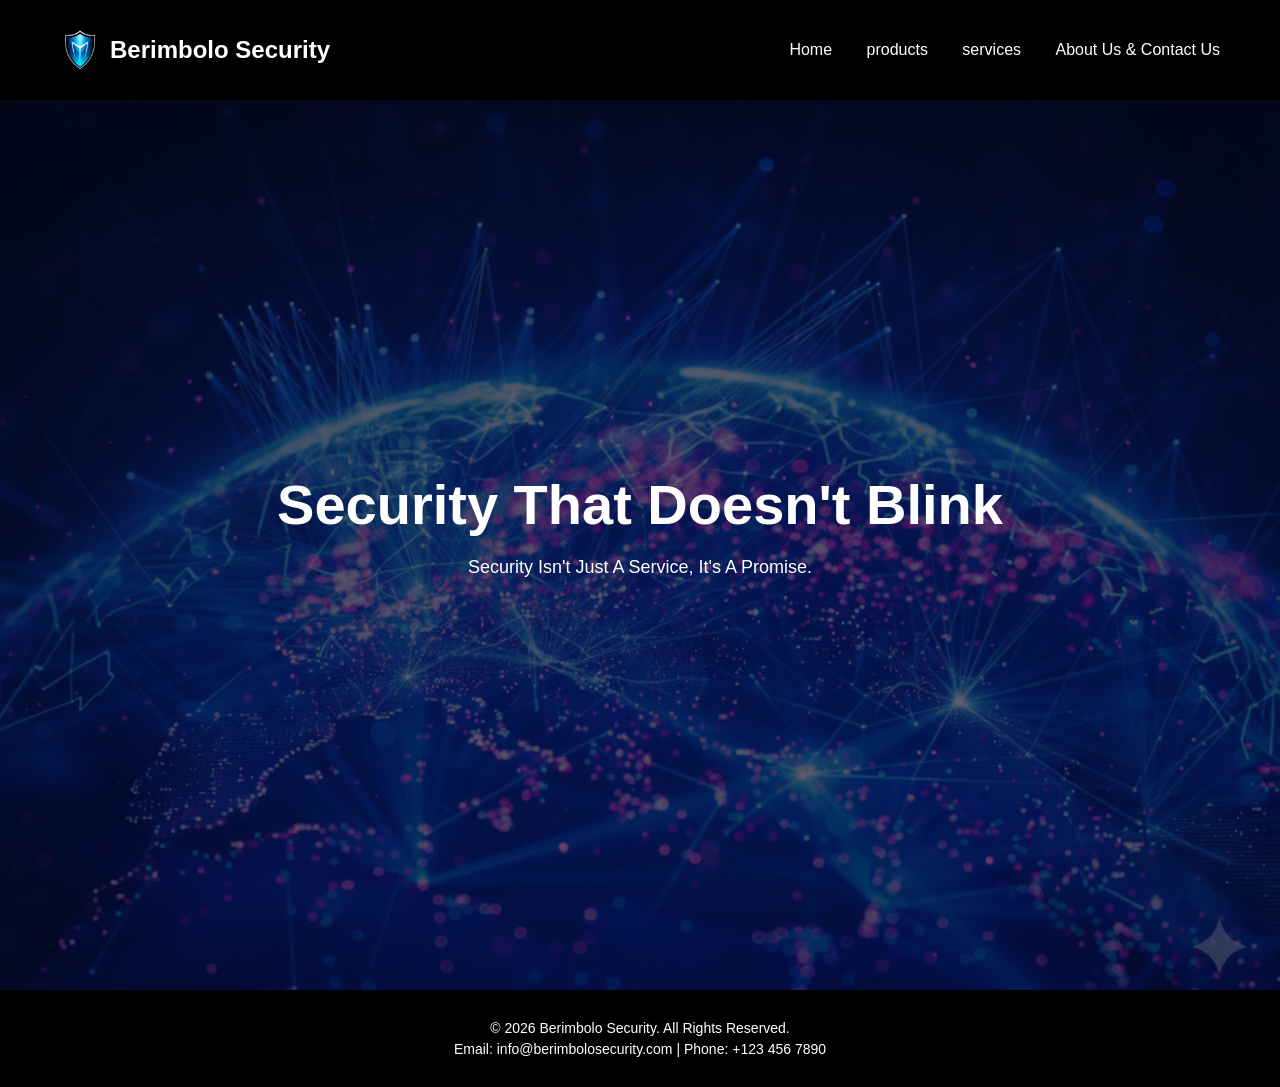
<file: index.html>
<!DOCTYPE html>
<html lang="en">
<head>
    <meta charset="UTF-8">
    <meta name="viewport" content="width=device-width, initial-scale=1.0">
    <title>Berimbolo Security</title>
    <link rel="stylesheet" href="stylesheet.css">
</head>
<body>

<section class="header">

    <nav class="main-nav">
        <a href="index.html" class="logo">
            <img src="images/logo.png" alt="Logo">
            <span>Berimbolo Security</span>
        </a>
             
        <div class="nav-links">
            <a href="index.html">Home</a>
            <a href="products.html">products</a>
            <a href="service.html">services</a>
            <a href="aboutUs.html">About Us & Contact Us</a>
        </div>

        <div class="burger">
    <span></span>
    <span></span>
    <span></span>
  </div>
    </nav>

    <div class="text-box">
        <h1>Security That Doesn't Blink</h1>
        <p>Security Isn't Just A Service, It's A Promise.</p>
    </div>
    
</section>

<script src="script.js"></script>

<footer class="footer">
  <div class="footer-content">
    <p>&copy; 2026 Berimbolo Security. All Rights Reserved.</p>
    <p>Email: info@berimbolosecurity.com | Phone: +123 456 7890</p>
  </div>
</footer>

</body>
</html>
</file>
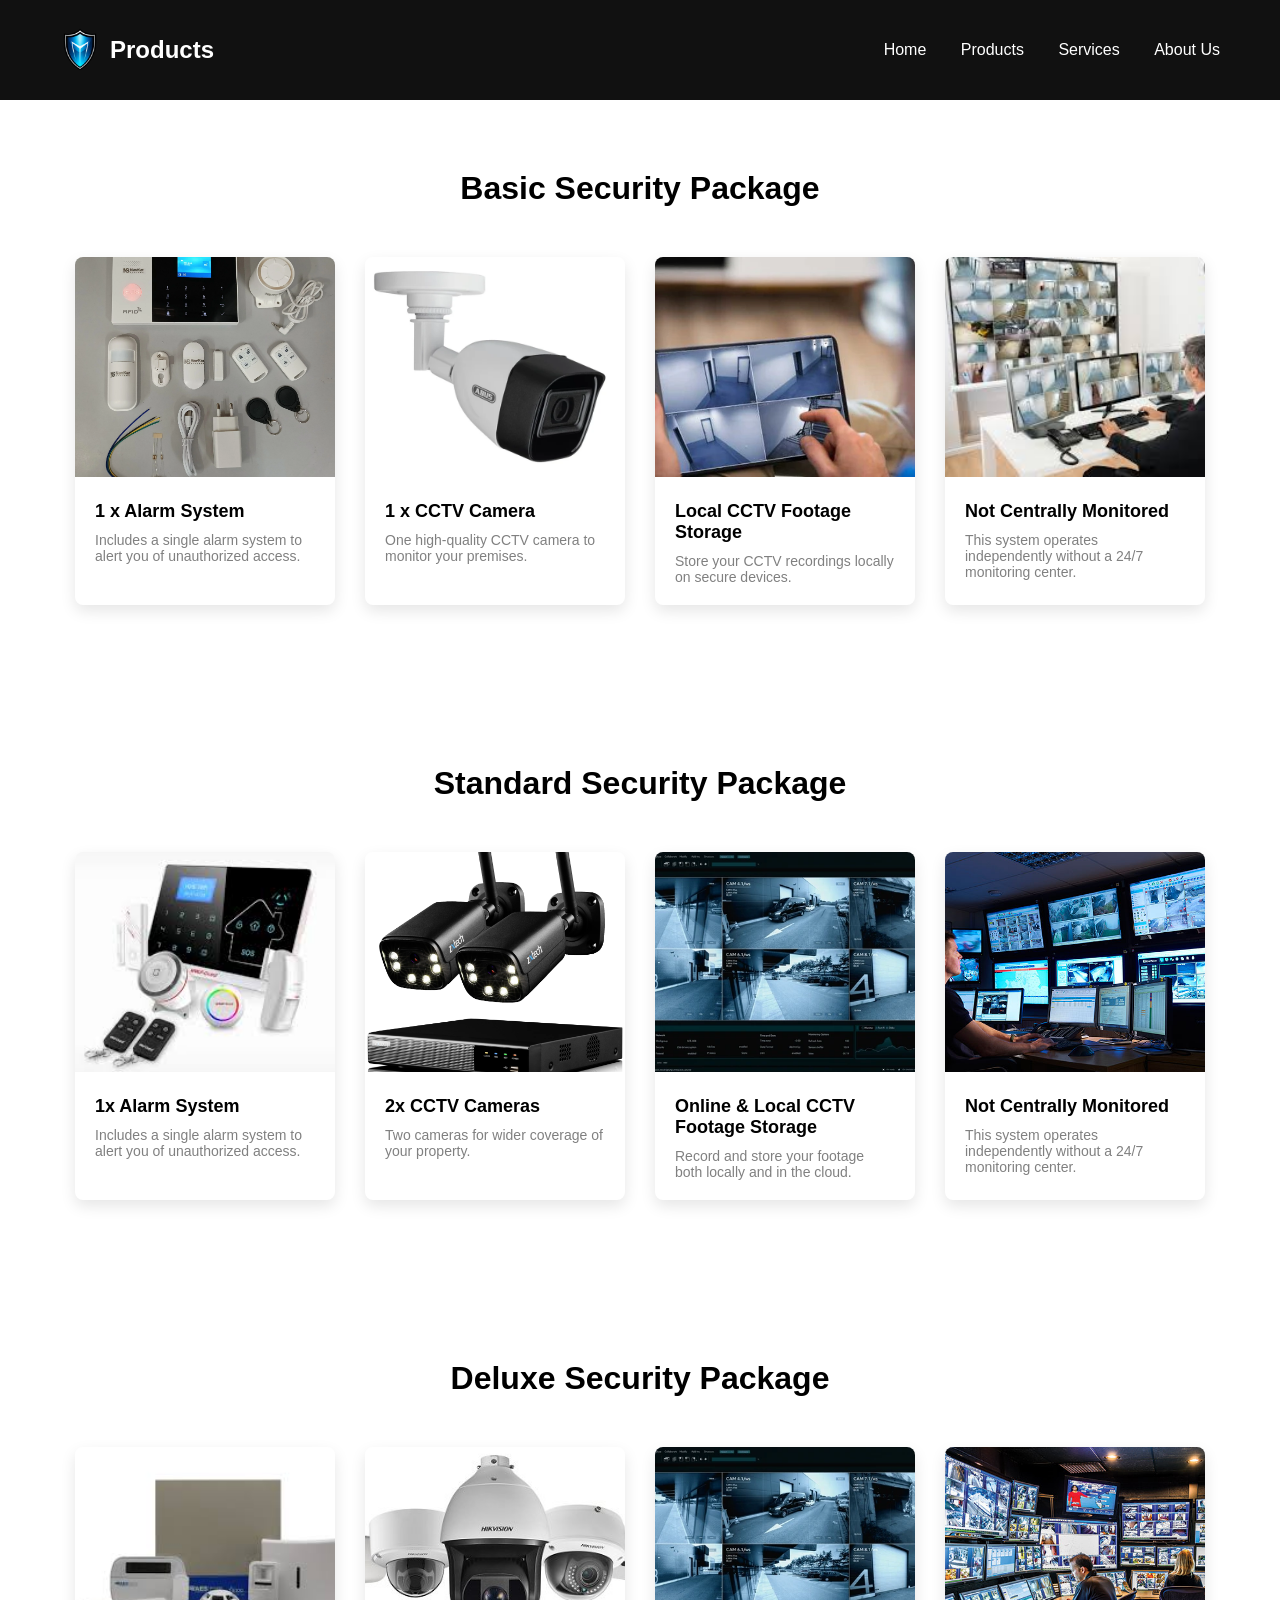
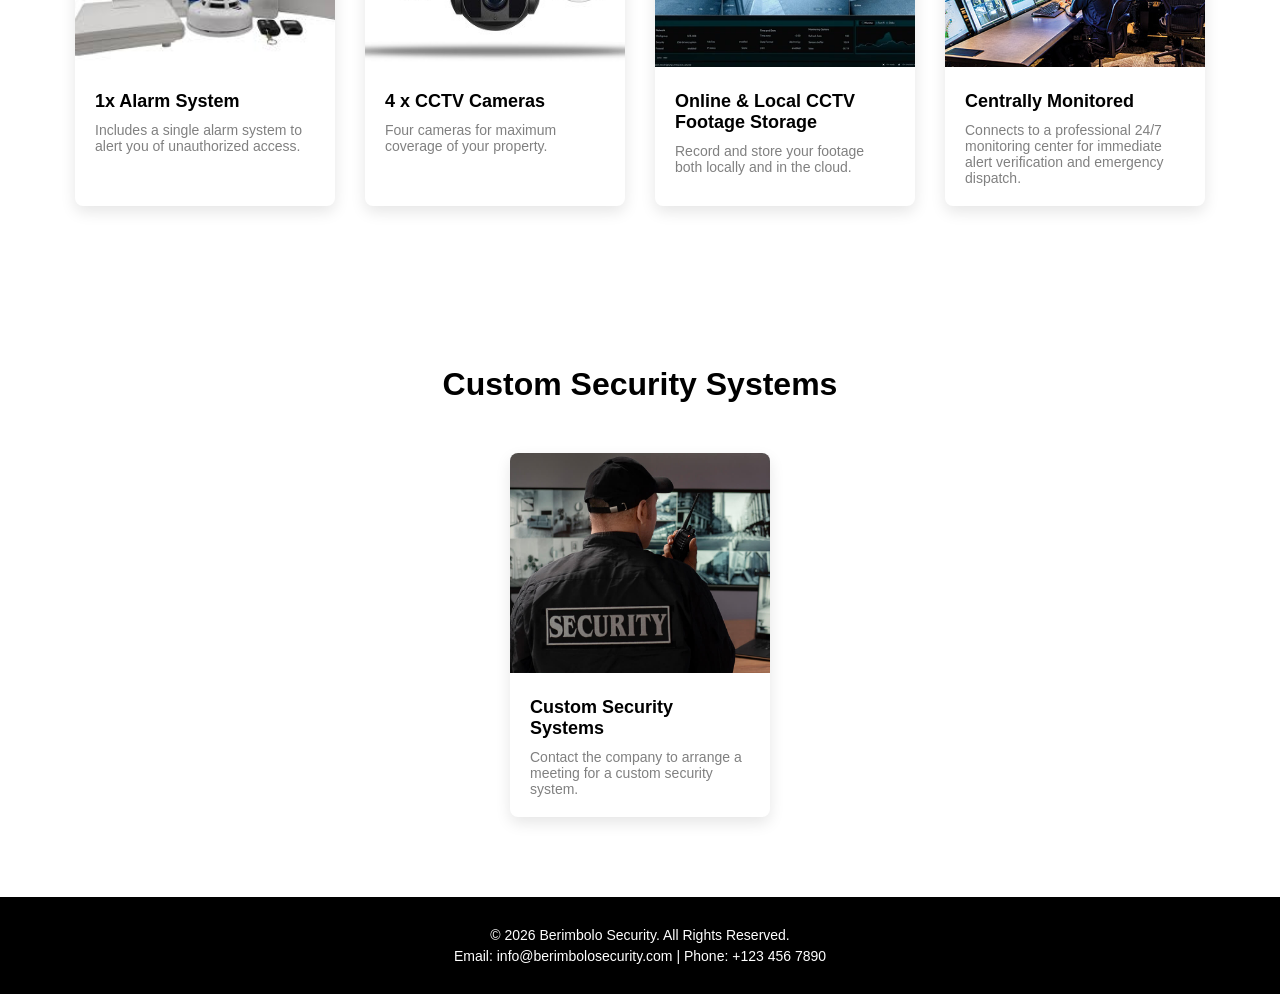
<file: products.html>
<!DOCTYPE html>
<html lang="en">
<head>
    <meta charset="UTF-8">
    <meta name="viewport" content="width=device-width, initial-scale=1.0">
    <title>Products</title>
    <link rel="stylesheet" href="stylesheet.css">
</head>
<body>

<nav class="main-nav solid">
    <a href="index.html" class="logo">
        <img src="images/logo.png" alt="Logo">
        <span>Products</span>
    </a>

    <div class="nav-links">
        <a href="index.html">Home</a>
        <a href="products.html">Products</a>
        <a href="service.html">Services</a>
        <a href="aboutUs.html">About Us</a>
    </div>

    <div class="burger">
        <span></span>
        <span></span>
        <span></span>
    </div>
</nav>

<section class="products">
    <h2>Basic Security Package</h2>
    <div class="product-container">

        <div class="product-card">
            <img src="images/alarmsystem.webp" alt="Alarm System">
            <div class="card-content">
                <h3>1 x Alarm System</h3>
                <p>Includes a single alarm system to alert you of unauthorized access.</p>
            </div>
        </div>

        <div class="product-card">
            <img src="images/basic cctv camera.webp" alt="CCTV Camera">
            <div class="card-content">
                <h3>1 x CCTV Camera</h3>
                <p>One high-quality CCTV camera to monitor your premises.</p>
            </div>
        </div>

        <div class="product-card">
            <img src="images/Local CCTV footage storage.webp" alt="Local CCTV Storage">
            <div class="card-content">
                <h3>Local CCTV Footage Storage</h3>
                <p>Store your CCTV recordings locally on secure devices.</p>
            </div>
        </div>

        <div class="product-card">
            <img src="images/NOT centrally monitored.jpg" alt="Not Centrally Monitored">
            <div class="card-content">
                <h3>Not Centrally Monitored</h3>
                <p>This system operates independently without a 24/7 monitoring center.</p>
            </div>
        </div>

    </div>
</section>


<section class="products">
    <h2>Standard Security Package</h2>
    <div class="product-container">

        <div class="product-card">
            <img src="images/standard  Alarm System.jpg" alt="Alarm System">
            <div class="card-content">
                <h3>1x Alarm System</h3>
                <p>Includes a single alarm system to alert you of unauthorized access.</p>
            </div>
        </div>

        <div class="product-card">
            <img src="images/2x CCTV Cameras.webp" alt="CCTV Cameras">
            <div class="card-content">
                <h3>2x CCTV Cameras</h3>
                <p>Two cameras for wider coverage of your property.</p>
            </div>
        </div>

        <div class="product-card">
            <img src="images/Online and local CCTV footage storage.webp" alt="Online and Local CCTV Storage">
            <div class="card-content">
                <h3>Online & Local CCTV Footage Storage</h3>
                <p>Record and store your footage both locally and in the cloud.</p>
            </div>
        </div>

        <div class="product-card">
            <img src="images/Not Centrally Monitored 1.jpg" alt="Not Centrally Monitored">
            <div class="card-content">
                <h3>Not Centrally Monitored</h3>
                <p>This system operates independently without a 24/7 monitoring center.</p>
            </div>
        </div>

    </div>
</section>


<section class="products">
    <h2>Deluxe Security Package</h2>
    <div class="product-container">

        <div class="product-card">
            <img src="images/deluxe  Alarm System.jpg" alt="Alarm System">
            <div class="card-content">
                <h3>1x Alarm System</h3>
                <p>Includes a single alarm system to alert you of unauthorized access.</p>
            </div>
        </div>

        <div class="product-card">
            <img src="images/CCTV cameras.jpg" alt="CCTV Cameras">
            <div class="card-content">
                <h3>4 x CCTV Cameras</h3>
                <p>Four cameras for maximum coverage of your property.</p>
            </div>
        </div>

        <div class="product-card">
            <img src="images/Online and local CCTV footage storage.webp" alt="Online and Local CCTV Storage">
            <div class="card-content">
                <h3>Online & Local CCTV Footage Storage</h3>
                <p>Record and store your footage both locally and in the cloud.</p>
            </div>
        </div>

        <div class="product-card">
            <img src="images/Centrally monitored.jpg" alt="Centrally Monitored">
            <div class="card-content">
                <h3>Centrally Monitored</h3>
                <p>Connects to a professional 24/7 monitoring center for immediate alert verification and emergency dispatch.</p>
            </div>
        </div>

    </div>
</section>

<section class="products">
    <h2>Custom Security Systems</h2>
    <div class="product-container">

        <div class="product-card">
            <img src="images/Custom-Security-Solutions.jpg" alt="Custom Security Systems">
            <div class="card-content">
                <h3>Custom Security Systems</h3>
                <p>Contact the company to arrange a meeting for a custom security system.</p>
            </div>
        </div>

    </div>
</section>

<script src="script.js"></script>

<footer class="footer">
    <div class="footer-content">
        <p>&copy; 2026 Berimbolo Security. All Rights Reserved.</p>
        <p>Email: info@berimbolosecurity.com | Phone: +123 456 7890</p>
    </div>
</footer>

</body>
</html>
</file>
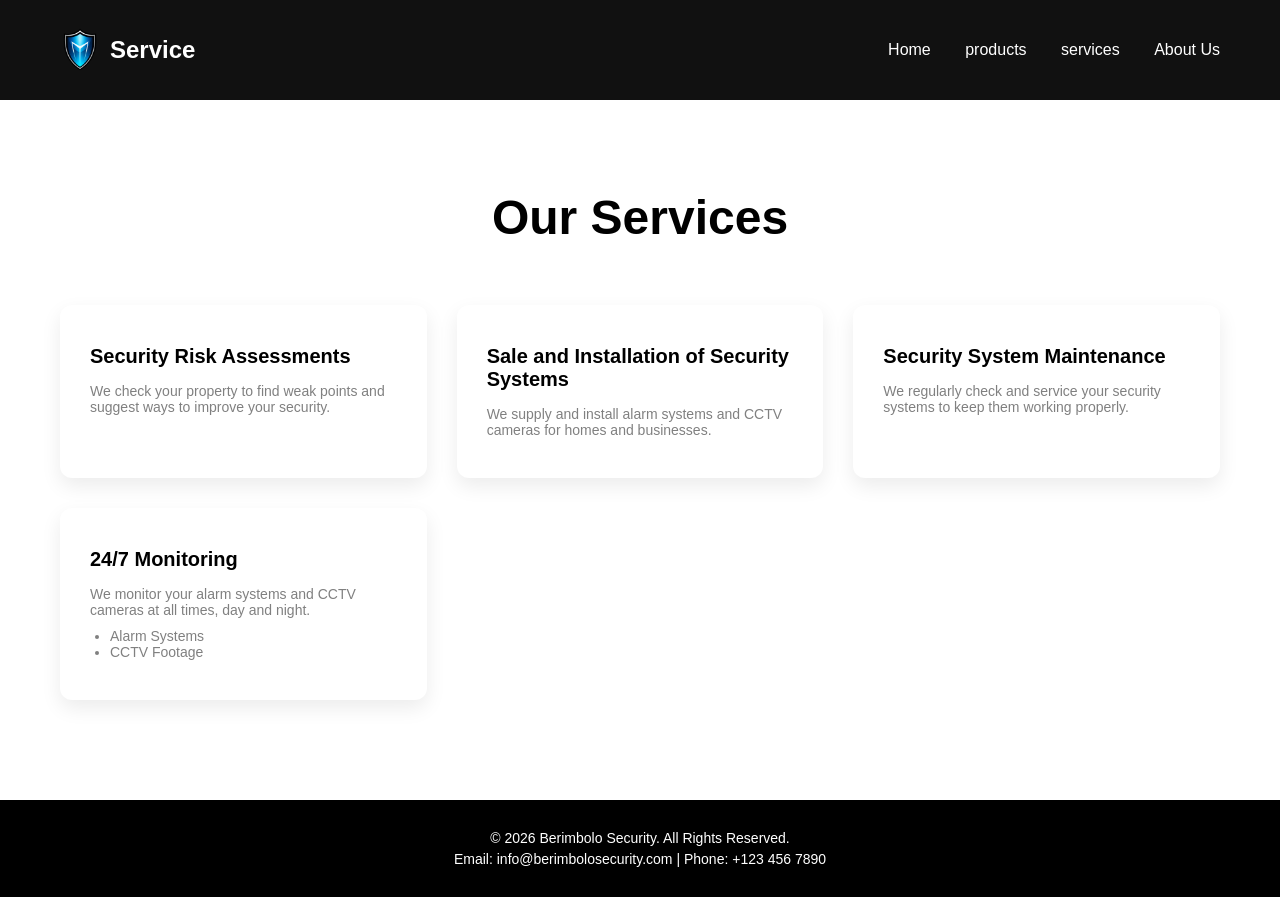
<file: service.html>
<!DOCTYPE html>
<html lang="en">
<head>
    <meta charset="UTF-8">
    <meta name="viewport" content="width=device-width, initial-scale=1.0">
    <title>Service</title>
    <link rel="stylesheet" href="stylesheet.css">
</head>
<body>

<nav class="main-nav solid">
    <a href="index.html" class="logo">
        <img src="images/logo.png" alt="Logo">
        <span>Service</span>
    </a>

    <div class="nav-links">
        <a href="index.html">Home</a>
        <a href="products.html">products</a>
        <a href="service.html">services</a>
        <a href="aboutUs.html">About Us</a>
    </div>

    <div class="burger">
    <span></span>
    <span></span>
    <span></span>
</div>
</nav>

<section class="services">
    <h2>Our Services</h2>

    <div class="services-container">

        <div class="service-card">
            <h3>Security Risk Assessments</h3>
            <p>
                We check your property to find weak points and suggest ways to improve your security.
            </p>
        </div>

        <div class="service-card">
            <h3>Sale and Installation of Security Systems</h3>
            <p>
                We supply and install alarm systems and CCTV cameras for homes and businesses.
            </p>
        </div>

        <div class="service-card">
            <h3>Security System Maintenance</h3>
            <p>
                We regularly check and service your security systems to keep them working properly.
            </p>
        </div>

        <div class="service-card">
            <h3>24/7 Monitoring</h3>
            <p>
                We monitor your alarm systems and CCTV cameras at all times, day and night.
            </p>
            <ul>
                <li>Alarm Systems</li>
                <li>CCTV Footage</li>
            </ul>
        </div>

    </div>
</section>
 <script src="script.js"></script>

<footer class="footer">
  <div class="footer-content">
    <p>&copy; 2026 Berimbolo Security. All Rights Reserved.</p>
    <p>Email: info@berimbolosecurity.com | Phone: +123 456 7890</p>
  </div>
</footer>
</body>
</html>
</file>
<file: stylesheet.css>
* {
    margin: 0;
    padding: 0;
    box-sizing: border-box;
    font-family: 'Montserrat', sans-serif;
}

body {
    padding-top: 90px;
    overflow: hidden; 
    height: 100vh; 
    overflow-y: auto;    
    height: auto;     
}

.header {
    min-height: 100vh;
    width: 100%;
    background-image: linear-gradient(rgba(3,9,30,0.65), rgba(3,9,30,0.65)),
                      url("images/pic.png");
    background-position: center;
    background-size: cover;
    position: relative;
}

nav {
    display: flex;
    justify-content: space-between;
    align-items: center;
    padding: 20px 60px;
    background-color: black;
}

.main-nav {
    position: fixed;
    top: 0;
    width: 100%;
    z-index: 1000;
}

.main-nav.solid {
    background: #111;
}

.logo {
    display: flex;
    align-items: center;
    text-decoration: none;
    color: white; 
    font-size: 24px;
    font-weight: bold;
}

.logo img {
    width: 40px;
    margin-right: 10px;
}

.nav-links a {
    color: white; 
    text-decoration: none;
    margin-left: 30px;
    font-size: 16px;
    transition: 0.3s;
}

.nav-links a:hover {
    color: red;
}

.text-box {
    width: 90%;
    color: white;
    position: absolute;
    top: 50%;
    left: 50%;
    transform: translate(-50%, -50%);
    text-align: center;
}

.text-box h1 {
    font-size: 56px;
    margin-bottom: 20px;
}

.text-box p {
    font-size: 18px;
    margin-bottom: 30px;
}

.hero-btn {
    display: inline-block;
    text-decoration: none;
    color: white;
    border: 2px solid white;
    padding: 12px 34px;
    font-size: 16px;
    transition: 0.3s;
}

.hero-btn:hover {
    background: red;
    border-color: red;
}

.products {
    padding: 80px 60px;
    background-color: white;
}

.products h2 {
    text-align: center;
    font-size: 32px;
    margin-bottom: 50px;
    color: black;
}

/* FIXED GRID */
.product-container {
    display: grid;
    grid-template-columns: repeat(auto-fit, minmax(260px, 260px));
    justify-content: center;
    gap: 30px;
}

.product-card {
    background: white;
    border-radius: 8px;
    overflow: hidden;
    box-shadow: 0 6px 15px rgba(0,0,0,0.1);
    transition: 0.3s ease;
}

.product-card:hover {
    transform: translateY(-6px);
}

.product-card img {
    width: 100%;
    height: 220px;
    object-fit: cover;
}

.card-content {
    padding: 20px;
}

.card-content h3 {
    font-size: 18px;
    margin-bottom: 10px;
    color: black;
}

.card-content p {
    font-size: 14px;
    color: gray;
}

@media (max-width: 768px) {

    nav {
        padding: 20px 30px;
    }

    .products {
        padding: 60px 30px;
    }

    .text-box h1 {
        font-size: 36px;
    }
}

.about {
    position: relative;
    height: 100vh;
    width: 100%;
    overflow: hidden;
}

.video-bg {
    position: absolute;
    top: 50%;
    left: 50%;
    min-width: 100%;
    min-height: 100%;
    width: auto;
    height: auto;
    transform: translate(-50%, -50%);
    object-fit: cover;
    z-index: 1;
}

.overlay {
    position: absolute;
    top: 0;
    left: 0;
    width: 100%;
    height: 100%;
    background: rgba(3, 9, 30, 0.7); 
    z-index: 2;
}

.content {
    position: relative;
    z-index: 3;
    color: white;
    text-align: center;
    top: 50%;
    transform: translateY(-50%);
    padding: 0 20px;
}

.content h1 {
    font-size: 56px;
    margin-bottom: 20px;
}

.content p {
    font-size: 18px;
    max-width: 700px;
    margin: 0 auto;
    line-height: 1.6;
}

@media (max-width: 768px) {
    .content h1 {
        font-size: 36px;
    }

    .content p {
        font-size: 16px;
    }
}

.contact {
    background: white; 
    padding: 100px 60px;
    display: flex;
    justify-content: center;
}

.contact-content {
    background: white;
    width: 100%;
    max-width: 700px;
    padding: 50px;
    border-radius: 12px;
    box-shadow: 0 8px 20px rgba(0, 0, 0, 0.08);
    text-align: center;
}

.contact-form {
    display: flex;
    flex-direction: column;
    text-align: left;
}

.contact-form input,
.contact-form textarea {
    padding: 14px;
    margin-bottom: 20px;
    border-radius: 8px;
    font-size: 14px;
}

.contact-form button {
    padding: 14px;
    border-radius: 8px;
    border: none;
    background: black;
    color: white;
    font-size: 16px;
}

.contact-form button:hover {
    background: red;
}

.services {
    padding: 100px 60px;
    background: white;
    text-align: center;
}

.services h2 {
    font-size: 48px;
    margin-bottom: 60px;
    color: black;
}

.services-container {
    display: grid;
    grid-template-columns: repeat(auto-fit, minmax(280px, 1fr));
    gap: 30px;
}

.service-card {
    background: white;
    border-radius: 12px;
    padding: 40px 30px;
    box-shadow: 0 8px 20px rgba(0, 0, 0, 0.08);
    transition: 0.3s ease;
    text-align: left;
}

.service-card:hover {
    transform: translateY(-8px);
}

.service-card h3 {
    margin-bottom: 15px;
    font-size: 20px;
    color: black;
}

.service-card p,
.service-card li {
    font-size: 14px;
    color: gray;
}

.service-card ul {
    margin-top: 10px;
    padding-left: 20px;
}

footer {
  margin-top: auto;
}

.footer {
  background: black;
  color: white;
  text-align: center;
  padding: 25px 20px;
}

.footer-content p {
  margin: 5px 0;
  font-size: 14px;
}

.burger {
    display: none;
    flex-direction: column;
    cursor: pointer;
}

.burger span {
    width: 25px;
    height: 3px;
    background: white;
    margin: 4px 0;
    transition: 0.3s;
}

@media (max-width: 768px) {
    .burger {
        display: flex;
    }

    .nav-links {
        position: absolute;
        top: 90px;
        right: 0;
        background: black;
        width: 100%;
        flex-direction: column;
        align-items: center;
        display: none;
        padding: 20px 0;
    }

    .nav-links a {
        margin: 15px 0;
        font-size: 18px;
    }

    .nav-links.active {
        display: flex;
    }
}
</file>
